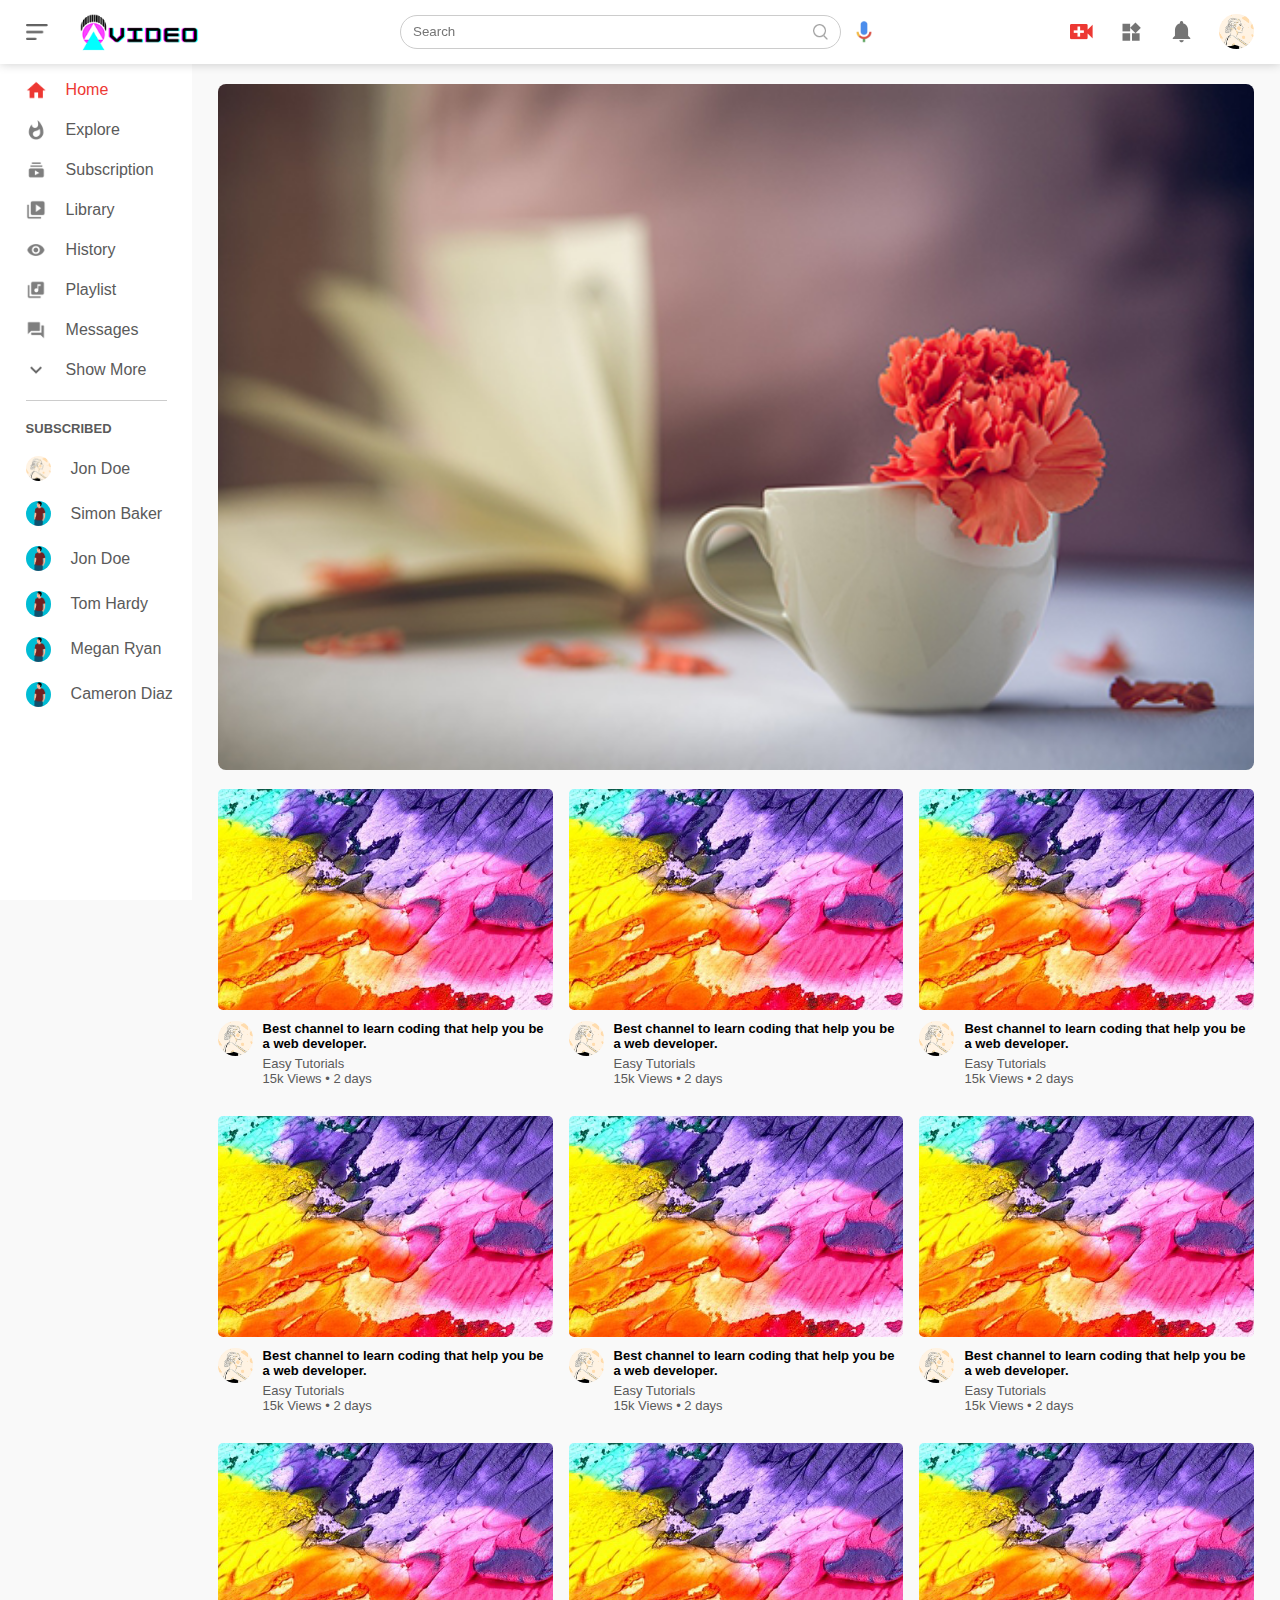
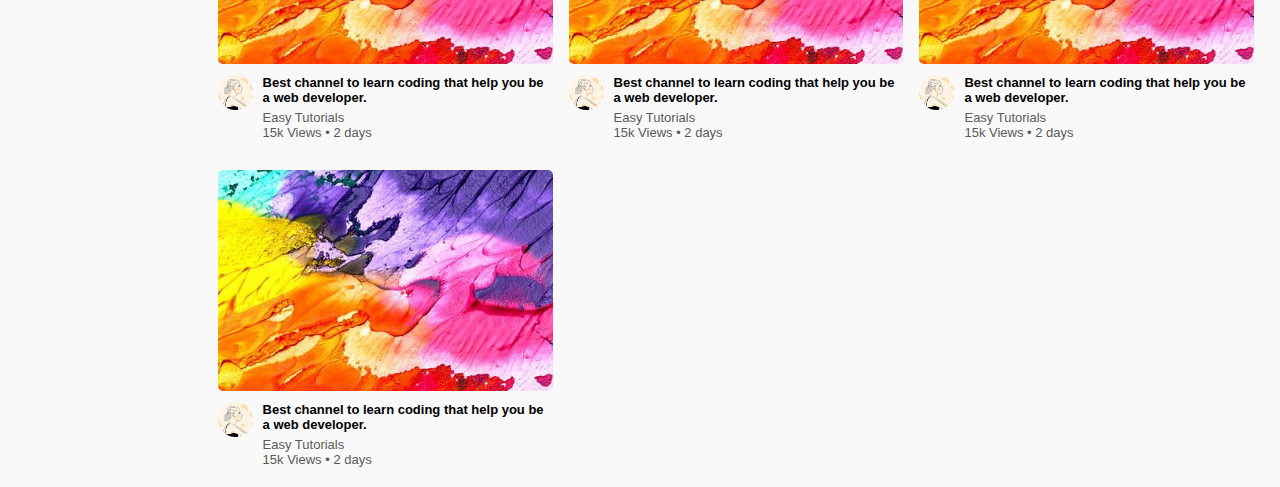
<file: index.html>
<!DOCTYPE html>
<html lang="en">
<head>
    <meta charset="UTF-8">
    <meta http-equiv="X-UA-Compatible" content="IE=edge">
    <meta name="viewport" content="width=device-width, initial-scale=1.0">
    <title>Video</title>
    <link rel="stylesheet" href="style.css">
</head>
<body>
    <nav class="flex-div">
        <div class="nav-left flex-div">
            <img class="menu-icon" src="images/menu.png" alt="">
            <img class="logo" src="images/logo.png" alt="">
        </div>
        <div class="nav-middle flex-div">
            <div class="search-box flex-div">
                <input type="text" placeholder="Search">
                <img src="images/search.png" alt="">
            </div>
            <img class="mic-icon" src="images/voice-search.png" alt="">
        </div>
        <div class="nav-right flex-div">
            <img src="images/upload.png" alt="">
            <img src="images/more.png" alt="">
            <img src="images/notification.png" alt="">
            <img class="user-icon" src="images/Jack.png" alt="">
        </div>
    </nav>
    <div class="sidebar">
        <div class="shortcut-links">
            <a href="#">
                <img src="images/home.png" alt="">
                <p>Home</p>
            </a>
            <a href="#">
                <img src="images/explore.png" alt="">
                <p>Explore</p>
            </a>
            <a href="#">
                <img src="images/subscriprion.png" alt="">
                <p>Subscription</p>
            </a>
            <a href="#">
                <img src="images/library.png" alt="">
                <p>Library</p>
            </a>
            <a href="#">
                <img src="images/history.png" alt="">
                <p>History</p>
            </a>
            <a href="#">
                <img src="images/playlist.png" alt="">
                <p>Playlist</p>
            </a>
            <a href="#">
                <img src="images/messages.png" alt="">
                <p>Messages</p>
            </a>
            <a href="#">
                <img src="images/show-more.png" alt="">
                <p>Show More</p>
            </a>
            <hr>
        </div>
        <div class="subscribed-list">
            <h3>SUBSCRIBED</h3>
            <a href="#">
                <img src="images/Jack.png" alt="">
                <p>Jon Doe</p>
            </a>
            <a href="#">
                <img src="images/simon.png" alt="">
                <p>Simon Baker</p>
            </a>
            <a href="#">
                <img src="images/simon.png" alt="">
                <p>Jon Doe</p>
            </a>
            <a href="#">
                <img src="images/simon.png" alt="">
                <p>Tom Hardy</p>
            </a>
            <a href="#">
                <img src="images/simon.png" alt="">
                <p>Megan Ryan</p>
            </a>
            <a href="#">
                <img src="images/simon.png" alt="">
                <p>Cameron Diaz</p>
            </a>
        </div>
    </div>
    <div class="container">
        <div class="banner">
            <img src="images/banner.png" alt="">
        </div>
        <div class="list-container">
            <div class="vid-list">
                <a href="play-video.html">
                    <img class="thumbnail" src="images/thumbnail1.png" alt="">
                </a>
                <div class="flex-div">
                    <img src="images/Jack.png" alt="">
                    <div class="vid-info">
                        <a href="play-video.html">
                            Best channel to learn coding that help you be a web developer.
                        </a>
                        <p>Easy Tutorials</p>
                        <p>15k Views &bull; 2 days</p>
                    </div>
                </div>
            </div>
            <div class="vid-list">
                <a href="#">
                    <img class="thumbnail" src="images/thumbnail1.png" alt="">
                </a>
                <div class="flex-div">
                    <img src="images/Jack.png" alt="">
                    <div class="vid-info">
                        <a href="#">
                            Best channel to learn coding that help you be a web developer.
                        </a>
                        <p>Easy Tutorials</p>
                        <p>15k Views &bull; 2 days</p>
                    </div>
                </div>
            </div>
            <div class="vid-list">
                <a href="#">
                    <img class="thumbnail" src="images/thumbnail1.png" alt="">
                </a>
                <div class="flex-div">
                    <img src="images/Jack.png" alt="">
                    <div class="vid-info">
                        <a href="#">
                            Best channel to learn coding that help you be a web developer.
                        </a>
                        <p>Easy Tutorials</p>
                        <p>15k Views &bull; 2 days</p>
                    </div>
                </div>
            </div>
            <div class="vid-list">
                <a href="#">
                    <img class="thumbnail" src="images/thumbnail1.png" alt="">
                </a>
                <div class="flex-div">
                    <img src="images/Jack.png" alt="">
                    <div class="vid-info">
                        <a href="#">
                            Best channel to learn coding that help you be a web developer.
                        </a>
                        <p>Easy Tutorials</p>
                        <p>15k Views &bull; 2 days</p>
                    </div>
                </div>
            </div>
            <div class="vid-list">
                <a href="#">
                    <img class="thumbnail" src="images/thumbnail1.png" alt="">
                </a>
                <div class="flex-div">
                    <img src="images/Jack.png" alt="">
                    <div class="vid-info">
                        <a href="#">
                            Best channel to learn coding that help you be a web developer.
                        </a>
                        <p>Easy Tutorials</p>
                        <p>15k Views &bull; 2 days</p>
                    </div>
                </div>
            </div>
            <div class="vid-list">
                <a href="#">
                    <img class="thumbnail" src="images/thumbnail1.png" alt="">
                </a>
                <div class="flex-div">
                    <img src="images/Jack.png" alt="">
                    <div class="vid-info">
                        <a href="#">
                            Best channel to learn coding that help you be a web developer.
                        </a>
                        <p>Easy Tutorials</p>
                        <p>15k Views &bull; 2 days</p>
                    </div>
                </div>
            </div>
            <div class="vid-list">
                <a href="#">
                    <img class="thumbnail" src="images/thumbnail1.png" alt="">
                </a>
                <div class="flex-div">
                    <img src="images/Jack.png" alt="">
                    <div class="vid-info">
                        <a href="#">
                            Best channel to learn coding that help you be a web developer.
                        </a>
                        <p>Easy Tutorials</p>
                        <p>15k Views &bull; 2 days</p>
                    </div>
                </div>
            </div>
            <div class="vid-list">
                <a href="#">
                    <img class="thumbnail" src="images/thumbnail1.png" alt="">
                </a>
                <div class="flex-div">
                    <img src="images/Jack.png" alt="">
                    <div class="vid-info">
                        <a href="#">
                            Best channel to learn coding that help you be a web developer.
                        </a>
                        <p>Easy Tutorials</p>
                        <p>15k Views &bull; 2 days</p>
                    </div>
                </div>
            </div>
            <div class="vid-list">
                <a href="#">
                    <img class="thumbnail" src="images/thumbnail1.png" alt="">
                </a>
                <div class="flex-div">
                    <img src="images/Jack.png" alt="">
                    <div class="vid-info">
                        <a href="#">
                            Best channel to learn coding that help you be a web developer.
                        </a>
                        <p>Easy Tutorials</p>
                        <p>15k Views &bull; 2 days</p>
                    </div>
                </div>
            </div>
            <div class="vid-list">
                <a href="#">
                    <img class="thumbnail" src="images/thumbnail1.png" alt="">
                </a>
                <div class="flex-div">
                    <img src="images/Jack.png" alt="">
                    <div class="vid-info">
                        <a href="#">
                            Best channel to learn coding that help you be a web developer.
                        </a>
                        <p>Easy Tutorials</p>
                        <p>15k Views &bull; 2 days</p>
                    </div>
                </div>
            </div>
        </div>
    </div>
    <script src="script.js"></script>
</body>
</html>
</file>
<file: style.css>
* {
    margin: 0;
    padding: 0;
    font-family: 'poppins', sans-serif;
    box-sizing: border-box;
}

a {
    text-decoration: none;
    color: #5a5a5a;
}

img {
    cursor: pointer;
}

.flex-div {
    display: flex;
    align-items: center;
}

nav {
    padding: 10px 2%;
    justify-content: space-between;
    box-shadow: 0 0 10px rgba(0, 0, 0, 0.2);
    background: #fff;
    position: sticky;
    top: 0;
    z-index: 10;
}

.nav-right img {
    width: 25px;
    margin-right: 25px;
}

.nav-right .user-icon {
    width: 35px;
    border-radius: 50%;
    margin-right: 0;
}

.nav-left .menu-icon {
    width: 22px;
    margin-right: 25px;
}

.nav-left .logo {
    width: 130px;
}

.nav-middle .mic-icon {
    width: 16px;
}

.nav-middle .search-box {
    border: 1px solid #ccc;
    margin-right: 15px;
    padding: 8px 12px;
    border-radius: 25px;
}

.nav-middle .search-box input {
    width: 400px;
    border: 0;
    outline: 0;
    background: transparent;
}

.nav-middle .search-box img {
    width: 15px;
}

.sidebar {
    background: #fff;
    width: 15%;
    height: 100vh;
    position: fixed;
    top: 0;
    padding-left: 2%;
    padding-top: 80px;
}

.shortcut-links a img {
    width: 20px;
    margin-right: 20px;
}

.shortcut-links a {
    display: flex;
    align-items: center;
    margin-bottom: 20px;
    width: fit-content;
    flex-wrap: wrap;
}

.shortcut-links a:first-child {
    color: #ed3833;
}

.sidebar hr {
    border: 0;
    height: 1px;
    background: #ccc;
    width: 85%;
}

.subscribed-list h3 {
    font-size: 13px;
    margin: 20px 0;
    color: #5a5a5a;
}

.subscribed-list a {
    display: flex;
    align-items: center;
    margin-bottom: 20px;
    width: fit-content;
    flex-wrap: wrap;
}

.subscribed-list a img {
    width: 25px;
    border-radius: 50%;
    margin-right: 20px;
}

.small-sidebar {
    width: 5%;
}

.small-sidebar a p {
    display: none;
}

.small-sidebar h3 {
    display: none;
}

.small-sidebar hr {
    width: 50%;
    margin-bottom: 25px;
}

.container {
    background: #f9f9f9;
    padding-left: 17%;
    padding-right: 2%;
    padding-top: 20px;
    padding-bottom: 20px;
}

.large-container {
    padding-left: 7%;
}

.banner {
    width: 100%;
}

.banner img {
    width: 100%;
    border-radius: 8px;
}

.list-container {
    display: grid;
    grid-template-columns: repeat(auto-fit, minmax(250px, 1fr));
    grid-column-gap: 16px;
    grid-row-gap: 30px;
    margin-top: 15px;
}

.vid-list .thumbnail {
    width: 100%;
    border-radius: 5px;
}

.vid-list .flex-div {
    align-items: flex-start;
    margin-top: 7px;
}

.vid-list .flex-div img {
    width: 35px;
    margin-right: 10px;
    border-radius: 50%;
}

.vid-info {
    color: #5a5a5a;
    font-size: 13px;
}

.vid-info a {
    color: #000;
    font-weight: 600;
    display: block;
    margin-bottom: 5px;
}

@media screen and (max-width: 900px) {
    .menu-icon {
        display: none;
    }

    .sidebar {
        display: none;
    }

    .container,
    .large-container {
        padding-left: 5%;
        padding-right: 5%;
    }

    .nav-right img {
        display: none;
    }

    .nav-right .user-icon {
        display: block !important;
        width: 30px;
    }

    .nav-middle .search-box input {
        width: 100px;
    }

    .nav-middle .mic-icon {
        display: none;
    }

    .logo {
        width: 90px;
    }
}

.play-container {
    padding-left: 2%;
}

.row {
    display: flex;
    justify-content: space-between;
    flex-wrap: wrap;
}

.play-video {
    flex-basis: 69%;
}

.right-sidebar {
    flex-basis: 30%;
}

.play-video video {
    width: 100%;
}

.side-video-list {
    display: flex;
    justify-content: space-between;
    margin-bottom: 8px;
}

.side-video-list img {
    width: 100%;
}

.side-video-list .small-thumbnail {
    flex-basis: 49%;
}

.side-video-list .vid-info {
    flex-basis: 49%;
}

.play-video .tags a {
    color: #0000ff;
    font-size: 13px;
}

.play-video h3 {
    font-weight: 600;
    font-size: 23px;
}

.play-video .play-video-info {
    display: flex;
    align-items: center;
    justify-content: space-between;
    flex-wrap: wrap;
    margin-top: 10px;
    font-size: 14px;
    color: #5a5a5a;
}

.play-video .play-video-info a img {
    width: 20px;
    margin-right: 8px;
}

.play-video .play-video-info a {
    display: inline-flex;
    align-items: center;
    margin-left: 15px;
}

.play-video hr {
    border: 0;
    height: 1px;
    background: #ccc;
    margin: 10px 0;
}

.publisher {
    display: flex;
    align-items: center;
    margin-top: 20px;
}

.publisher div {
    flex: 1;
    line-height: 18px;
}

.publisher img {
    width: 40px;
    border-radius: 50%;
    margin-right: 15px;
}

.publisher div p {
    color: #000;
    font-weight: 600;
    font-size: 18px;
}

.publisher div span {
    font-size: 13px;
    color: #5a5a5a;
}

.publisher button {
    background: red;
    color: #fff;
    padding: 8px 30px;
    border: 0;
    outline: 0;
    border-radius: 4px;
    cursor: pointer;
}

.vid-description {
    margin-left: 55px;
    padding: 15px 0;
}

.vid-description p {
    font-size: 14px;
    margin-bottom: 5px;
    color: #5a5a5a;
}

.vid-description h4 {
    font-size: 14px;
    color: #5a5a5a;
    margin-top: 15px;
}

.add-comment {
    display: flex;
    align-items: center;
    margin: 30px 0;
}

.add-comment img {
    width: 35px;
    border-radius: 50%;
    margin-right: 15px;
}

.add-comment input {
    border: 0;
    outline: 0;
    border-bottom: 1px solid #ccc;
    width: 100%;
    padding-top: 10px;
    background: transparent;
}

.old-comment {
    display: flex;
    align-items: center;
    margin: 20px 0;
}

.old-comment img {
    width: 35px;
    border-radius: 50%;
    margin-right: 15px;
}

.old-comment h3 {
    font-size: 14px;
    margin-bottom: 2px;
}

.old-comment h3 span {
    font-size: 12px;
    color: #5a5a5a;
    font-weight: 500;
    margin-left: 8px;
}

.old-comment .comment-action {
    display: flex;
    align-items: center;
    margin: 8px 0;
    font-size: 14px;
}

.old-comment .comment-action img {
    border-radius: 50%;
    width: 20px;
    margin-right: 5px;
}

.old-comment .comment-action span {
    margin-right: 20px;
    color: #5a5a5a;
}

.old-comment .comment-action a {
    color: #0000ff;
}

@media screen and (max-width: 900px) {
    .play-video {
        flex-basis: 100%;
    }

    .right-sidebar {
        flex-basis: 100%;
    }

    .play-container {
        padding-left: 5%;
    }

    .vid-description {
        margin-left: 0;
    }

    .play-video .play-video-info a {
        margin-left: 0;
        margin-right: 15px;
        margin-top: 15px;
    }
}
</file>
